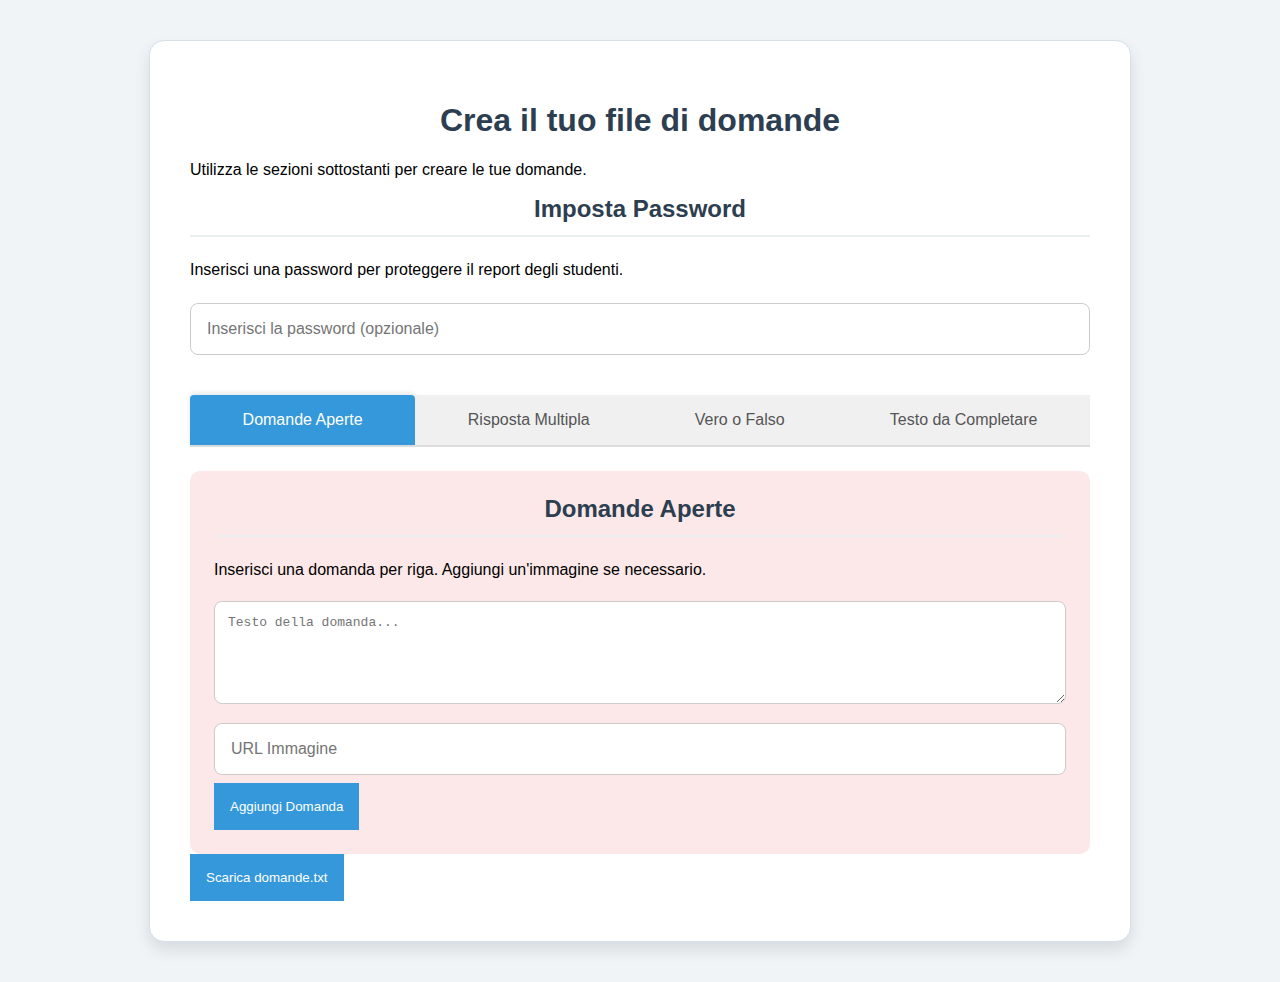
<file: index.html>
<!DOCTYPE html>
<html lang="it">
<head>
    <meta charset="UTF-8">
    <meta name="viewport" content="width=device-width, initial-scale=1.0">
    <title>Crea Domande</title>
    <link rel="stylesheet" href="style-insegnante.css">
</head>
<body>

    <div class="container">
        <h1>Crea il tuo file di domande</h1>
        <p>Utilizza le sezioni sottostanti per creare le tue domande.</p>

        <div class="sezione">
            <h2>Imposta Password</h2>
            <p>Inserisci una password per proteggere il report degli studenti.</p>
            <input type="password" id="passwordInput" placeholder="Inserisci la password (opzionale)">
        </div>

        <div class="tab-buttons">
            <button class="tab-btn active" data-tab="aperte">Domande Aperte</button>
            <button class="tab-btn" data-tab="multipla">Risposta Multipla</button>
            <button class="tab-btn" data-tab="verofalso">Vero o Falso</button>
            <button class="tab-btn" data-tab="completare">Testo da Completare</button>
        </div>

        <div class="tab-content">
            <div id="aperte" class="tab-pane active">
                <h2>Domande Aperte</h2>
                <p>Inserisci una domanda per riga. Aggiungi un'immagine se necessario.</p>
                <div class="domanda-input">
                    <textarea rows="5" placeholder="Testo della domanda..." class="input-testo-aperta"></textarea>
                    <div class="media-inputs">
                        <input type="text" placeholder="URL Immagine" class="input-img-url">
                    </div>
                    <button class="aggiungi-domanda-btn" data-type="aperta">Aggiungi Domanda</button>
                </div>
                <div id="containerAperte"></div>
            </div>

            <div id="multipla" class="tab-pane">
                <h2>Domande a Risposta Multipla</h2>
                <div id="containerMultipla"></div>
                <button class="aggiungi-domanda-btn" data-type="multipla">Aggiungi Domanda</button>
            </div>

            <div id="verofalso" class="tab-pane">
                <h2>Domande Vero o Falso</h2>
                <div id="containerVeroFalso"></div>
                <button class="aggiungi-domanda-btn" data-type="verofalso">Aggiungi Domanda</button>
            </div>

            <div id="completare" class="tab-pane">
                <h2>Testo da Completare</h2>
                <div id="containerCompletare"></div>
                <button class="aggiungi-domanda-btn" data-type="completare">Aggiungi Testo</button>
            </div>
        </div>
        
        <button id="scaricaBtn">Scarica domande.txt</button>
    </div>

    <script src="script-insegnante.js"></script>

</body>
</html>
</file>
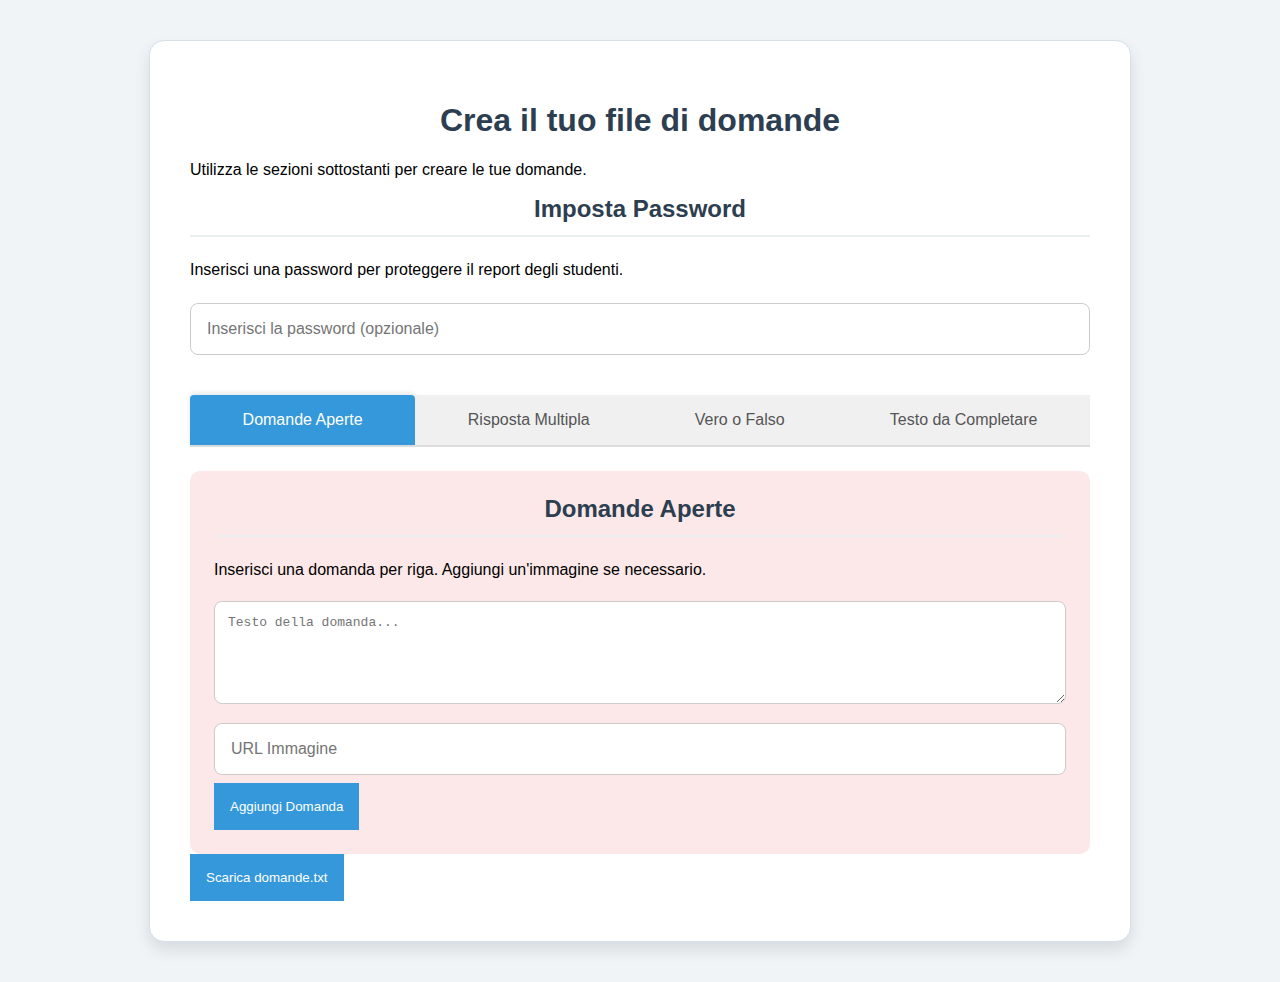
<file: crea-domande.html>
<!DOCTYPE html>
<html lang="it">
<head>
    <meta charset="UTF-8">
    <meta name="viewport" content="width=device-width, initial-scale=1.0">
    <title>Crea Domande</title>
    <link rel="stylesheet" href="style-insegnante.css">
</head>
<body>

    <div class="container">
        <h1>Crea il tuo file di domande</h1>
        <p>Utilizza le sezioni sottostanti per creare le tue domande.</p>

        <div class="sezione">
            <h2>Imposta Password</h2>
            <p>Inserisci una password per proteggere il report degli studenti.</p>
            <input type="password" id="passwordInput" placeholder="Inserisci la password (opzionale)">
        </div>

        <div class="tab-buttons">
            <button class="tab-btn active" data-tab="aperte">Domande Aperte</button>
            <button class="tab-btn" data-tab="multipla">Risposta Multipla</button>
            <button class="tab-btn" data-tab="verofalso">Vero o Falso</button>
            <button class="tab-btn" data-tab="completare">Testo da Completare</button>
        </div>

        <div class="tab-content">
            <div id="aperte" class="tab-pane active">
                <h2>Domande Aperte</h2>
                <p>Inserisci una domanda per riga. Aggiungi un'immagine se necessario.</p>
                <div class="domanda-input">
                    <textarea rows="5" placeholder="Testo della domanda..." class="input-testo-aperta"></textarea>
                    <div class="media-inputs">
                        <input type="text" placeholder="URL Immagine" class="input-img-url">
                    </div>
                    <button class="aggiungi-domanda-btn" data-type="aperta">Aggiungi Domanda</button>
                </div>
                <div id="containerAperte"></div>
            </div>

            <div id="multipla" class="tab-pane">
                <h2>Domande a Risposta Multipla</h2>
                <div id="containerMultipla"></div>
                <button class="aggiungi-domanda-btn" data-type="multipla">Aggiungi Domanda</button>
            </div>

            <div id="verofalso" class="tab-pane">
                <h2>Domande Vero o Falso</h2>
                <div id="containerVeroFalso"></div>
                <button class="aggiungi-domanda-btn" data-type="verofalso">Aggiungi Domanda</button>
            </div>

            <div id="completare" class="tab-pane">
                <h2>Testo da Completare</h2>
                <div id="containerCompletare"></div>
                <button class="aggiungi-domanda-btn" data-type="completare">Aggiungi Testo</button>
            </div>
        </div>
        
        <button id="scaricaBtn">Scarica domande.txt</button>
    </div>

    <script src="script-insegnante.js"></script>

</body>
</html>
</file>
<file: style-insegnante.css>
body {
    font-family: 'Segoe UI', Tahoma, Geneva, Verdana, sans-serif;
    background-color: #f0f4f7;
    display: flex;
    justify-content: center;
    align-items: flex-start;
    min-height: 100vh;
    padding: 2em;
}

.container {
    background-color: #ffffff;
    padding: 2.5em;
    border-radius: 15px;
    box-shadow: 0 8px 16px rgba(0, 0, 0, 0.1);
    width: 90%;
    max-width: 900px;
    border: 1px solid #d4e0ea;
}

h1, h2 {
    color: #2c3e50;
    text-align: center;
    font-weight: 600;
}

h2 {
    margin-top: 0;
    border-bottom: 2px solid #ecf0f1;
    padding-bottom: 0.5em;
    margin-bottom: 1em;
}

.sezione {
    margin-bottom: 2em;
}

.tab-buttons {
    display: flex;
    justify-content: space-around;
    margin-bottom: 1.5em;
    border-bottom: 2px solid #ddd;
}

.tab-btn {
    flex-grow: 1;
    padding: 1em;
    font-size: 16px;
    border: none;
    cursor: pointer;
    transition: all 0.3s ease;
    
    /* Stili per i pulsanti non attivi */
    background-color: #f0f0f0; /* Sfondo grigio chiaro */
    color: #555; /* Testo grigio scuro */
}

.tab-btn:hover {
    background-color: #e0e0e0; /* Sfondo leggermente più scuro al passaggio del mouse */
    color: #333;
}

.tab-btn.active {
    /* Stili per il pulsante attivo (rimane in blu) */
    background-color: #3498db;
    color: white;
    border-radius: 4px 4px 0 0;
    box-shadow: 0 -2px 5px rgba(0, 0, 0, 0.1); /* Ombra per farlo risaltare */
}

.tab-pane {
    display: none;
    padding: 1.5em;
    border-radius: 10px;
    transition: background-color 0.5s ease;
}

/* Colori delle sezioni */
#aperte.tab-pane.active {
    background-color: #fce8e8; /* Rosso chiaro */
}

#multipla.tab-pane.active {
    background-color: #e8f9f0; /* Verde chiaro */
}

#verofalso.tab-pane.active {
    background-color: #e8f0f8; /* Blu chiaro */
}

#completare.tab-pane.active {
    background-color: #f8f8e8; /* Giallo chiaro */
}

.tab-pane.active {
    display: block;
}

textarea, input[type="text"], input[type="password"] {
    width: 100%;
    padding: 1em;
    margin: 0.5em 0;
    border: 1px solid #ccc;
    border-radius: 8px;
    box-sizing: border-box;
    font-size: 1em;
    resize: vertical;
}

button {
    background-color: #3498db; /* Blu base */
    color: white;
    border: none;
    padding: 1.2em
</file>
